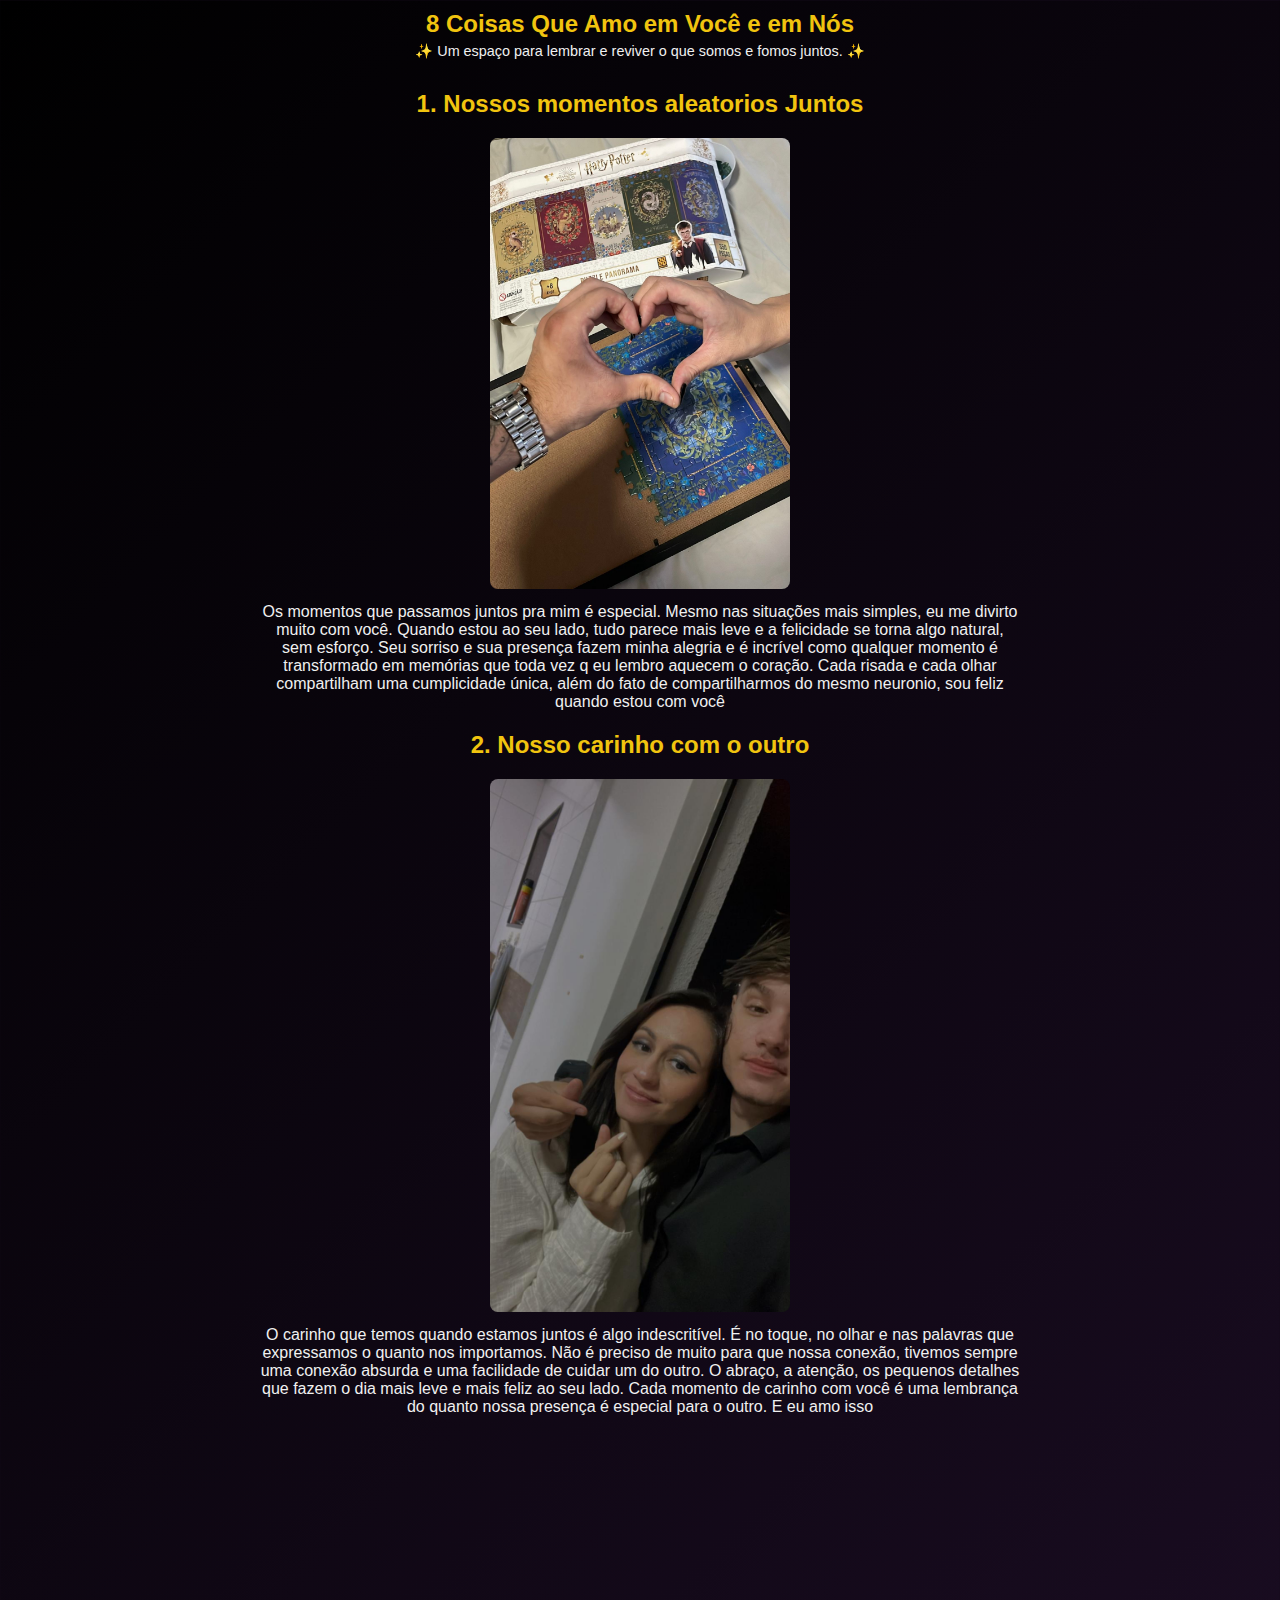
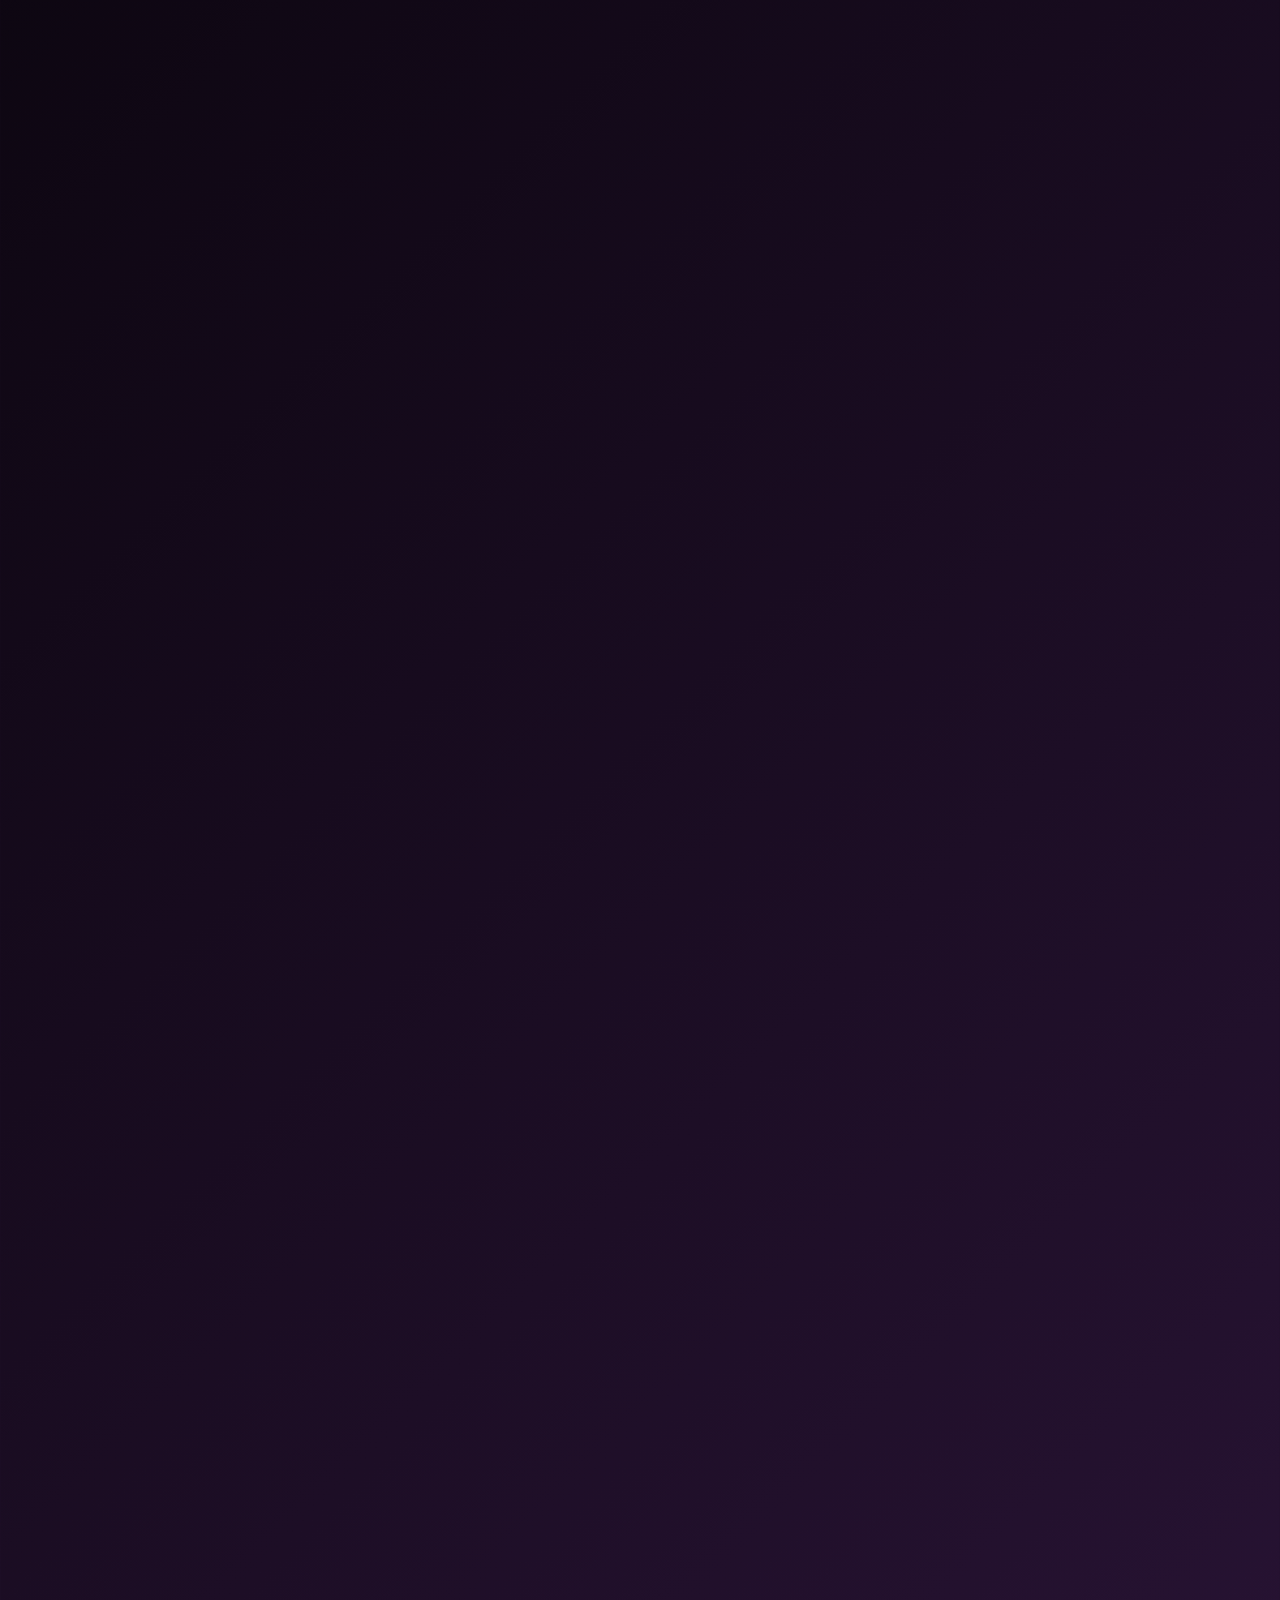
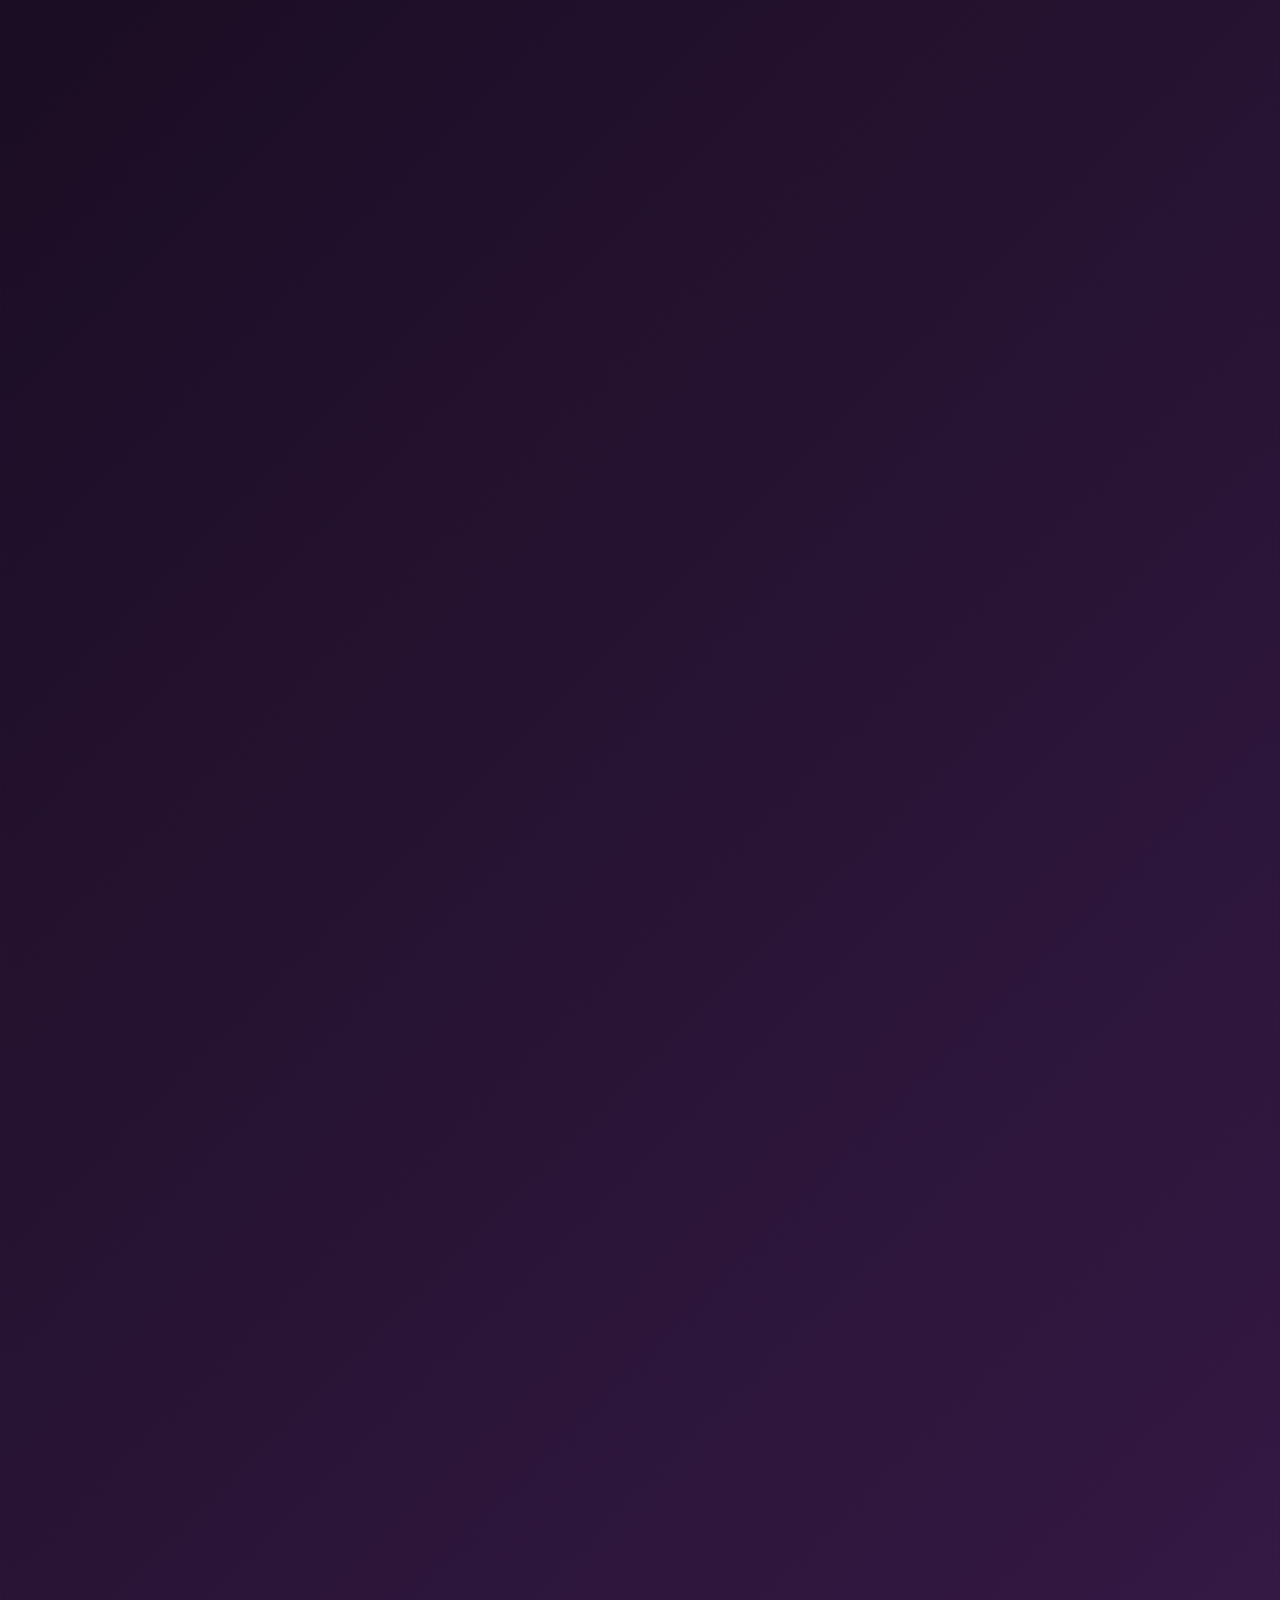
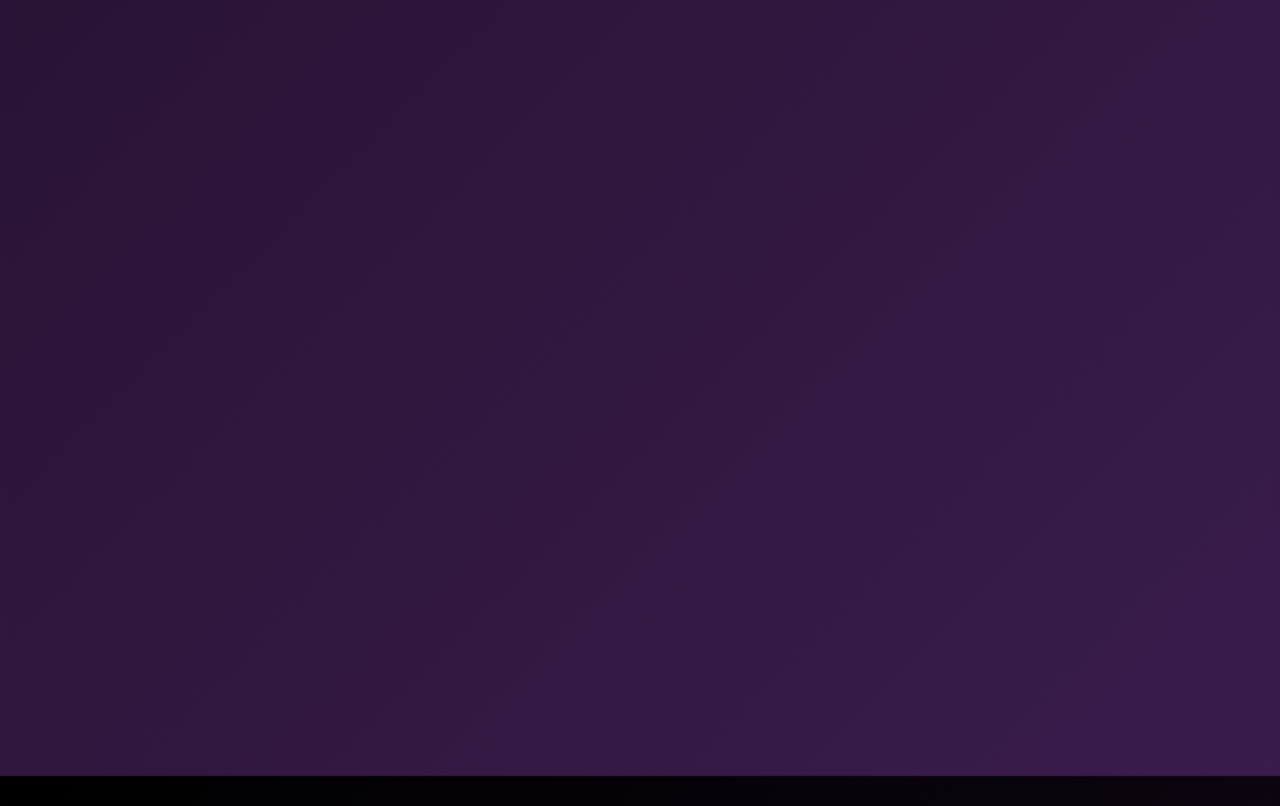
<file: index.html>
<!DOCTYPE html>
<html lang="pt-BR">
<head>
    <meta charset="UTF-8">
    <meta name="viewport" content="width=, initial-scale=1.0">
    <link rel="stylesheet" href="css/style.css" type="text/css">
    <title>Document</title>
</head>
<body>
    <header>
        <div class="header-content">
            <h1>8 Coisas Que Amo em Você e em Nós</h1>
            <p class="subtitle">✨ Um espaço para lembrar e reviver o que somos e fomos juntos. ✨</p>
        </div>
    </header>
    <main>
        <section class="content">
            <div class="item">
                <h2>1. Nossos momentos aleatorios Juntos</h2>
                <img src="img/img-6.jpg" alt="Momentos juntos" class="image">
                <p>Os momentos que passamos juntos pra mim é especial. Mesmo nas situações mais simples, eu me divirto muito com você. Quando estou ao seu lado, tudo parece mais leve e a felicidade se torna algo natural, sem esforço. Seu sorriso e sua presença fazem minha alegria e é incrível como qualquer momento é transformado em memórias que toda vez q eu lembro aquecem o coração. Cada risada e cada olhar compartilham uma cumplicidade única, além do fato de compartilharmos do mesmo neuronio, sou feliz quando estou com você</p>
            </div>
            <div class="item fade-in">
                <h2>2. Nosso carinho com o outro</h2>
                <img src="img/img-2.jpg" alt="Sua generosidade" class="image">
                <p>O carinho que temos quando estamos juntos é algo indescritível. É no toque, no olhar e nas palavras que expressamos o quanto nos importamos. Não é preciso de muito para que nossa conexão, tivemos sempre uma conexão absurda e uma facilidade de cuidar um do outro. O abraço, a atenção, os pequenos detalhes que fazem o dia mais leve e mais feliz ao seu lado. Cada momento de carinho com você é uma lembrança do quanto nossa presença é especial para o outro. E eu amo isso</p>
            </div>
            <div class="item fade-in">
                <h2>3. Meu jeito bobo com você</h2>
                <img src="img/img-7.jpg" alt="Seu olhar" class="image">
                <p>Meu jeito bobo com você é uma das coisas que mais me faz sorrir. Sabe quando a gente não precisa se preocupar em ser sério o tempo todo e pode apenas ser quem realmente somos? Eu adoro isso! Com você, posso ser espontâneo, fazer piadas bobas e agir de maneira descomplicada, sem medo de parecer infantil. Esses momentos, cheios de risadas e brincadeiras, torna tudo mais leve e divertido. É como se o mundo lá fora pudesse esperar, porque ao seu lado, eu só quero me perder, me esquecer dos problemas e é onde eu posso me sentir eu mesmo.</p>
            </div>
            <div class="item fade-in">
                <h2>4. O quanto a gente combina e você me completa</h2>
                <img src="img/img-5.jpg" alt="Sua determinação" class="image">
                <p>A maneira como a gente se encaixa é algo que me surpreende. Parece que fomos feitos um para o outro, como se nossas diferenças se complementassem de uma forma única. Nossos pensamentos, nossos gostos, até as pequenas peculiaridades, tudo se alinha de uma maneira que me faz sentir que estou ao lado da pessoa que realmente me entende. Você me completa de um jeito que nunca imaginei ser possível. E é essa combinação entre nós que torna cada momento com você ainda mais especial, pois sei que estamos juntos por uma razão muito além do simples acaso.</p>
            </div>
            <div class="item fade-in">
                <h2>5. O Quanto você se preocupa e cuida de mim</h2>
                <img src="img/img-8.jpg" alt="Seu senso de humor" class="image">
                <p>O cuidado que você tem por mim faz eu me sentir uma criança novamente, onde não preciso me preocupar com nada, e que tenho alguem lá por mim. Desde os gestos mais simples até as atitudes mais grandiosas, você sempre se dedica a me fazer feliz e cuidar de mim da melhor forma. Seu carinho vai além do óbvio, você se envolve genuinamente no meu bem-estar. As vezes me sinto mal acostumado com tanto cuidado que você tem por mim, mas eu amo isso em você</p>
            </div>
            <div class="item fade-in">
                <h2>6. Nossa intimidade</h2>
                <img src="img/img-4.jpg" alt="Seu carinho" class="image">
                <p>Nossa intimidade é um espaço onde eu posso ser totalmente eu, sem máscaras, sem precisar me preocupar em parecer algo que não sou. Isso me faz tão bem, porque me sinto livre para mostrar quem eu realmente sou, com todos os meus defeitos e qualidades. E o melhor de tudo é que, ao ser verdadeiro, sinto que consigo te fazer ainda mais feliz. Nossa conexão vai além das palavras, é algo que nos permite crescer juntos, me entendendo e te fazendo sentir o quanto você é importante para mim. Esse vínculo me dá forças e, ao mesmo tempo, me faz querer fazer você sorrir mais a cada dia.</p>
            </div>
            <div class="item fade-in">
                <h2>7. Sua companhia e todas nossas "Aventuras"</h2>
                <img src="img/img-3.jpg" alt="Sua inteligência" class="image">
                <p>Sua companhia é, sem dúvida, a melhor parte de qualquer coisa que a gente faça. Não importa o destino ou o que estamos fazendo, estar ao seu lado transforma qualquer experiência em algo único e inesquecível. Cada momento juntos, seja em algo planejado ou em uma situação inesperada, se torna uma "aventura" cheia de diversão e amor para mim. Sua presença torna tudo mais emocionante, e é com você que eu quero explorar o mundo, criar memórias e viver essas pequenas grandes aventuras que só nós dois entendemos. Juntos, cada passo se torna uma nova história para contar, e isso me faz sentir grato por ter você na minha vida.</p>
            </div>
            <div class="item fade-in">
                <h2>8. E por ultimo, mas não menos importante. Eu amo você</h2>
                <img src="img/img-10.jpg" alt="Sua companhia" class="image">
                <p class="button">  <a href="cartaAlessa.html">Clica aqui pra ler a cartinha</a></p>
            </div>
        </section>
    </main>

    <footer class="fade-in">
        <p>Feito pelo seu lindinho, Eu amo você</p>
    </footer>

    <script src="js/script.js"></script>
</body>
</html>
</file>
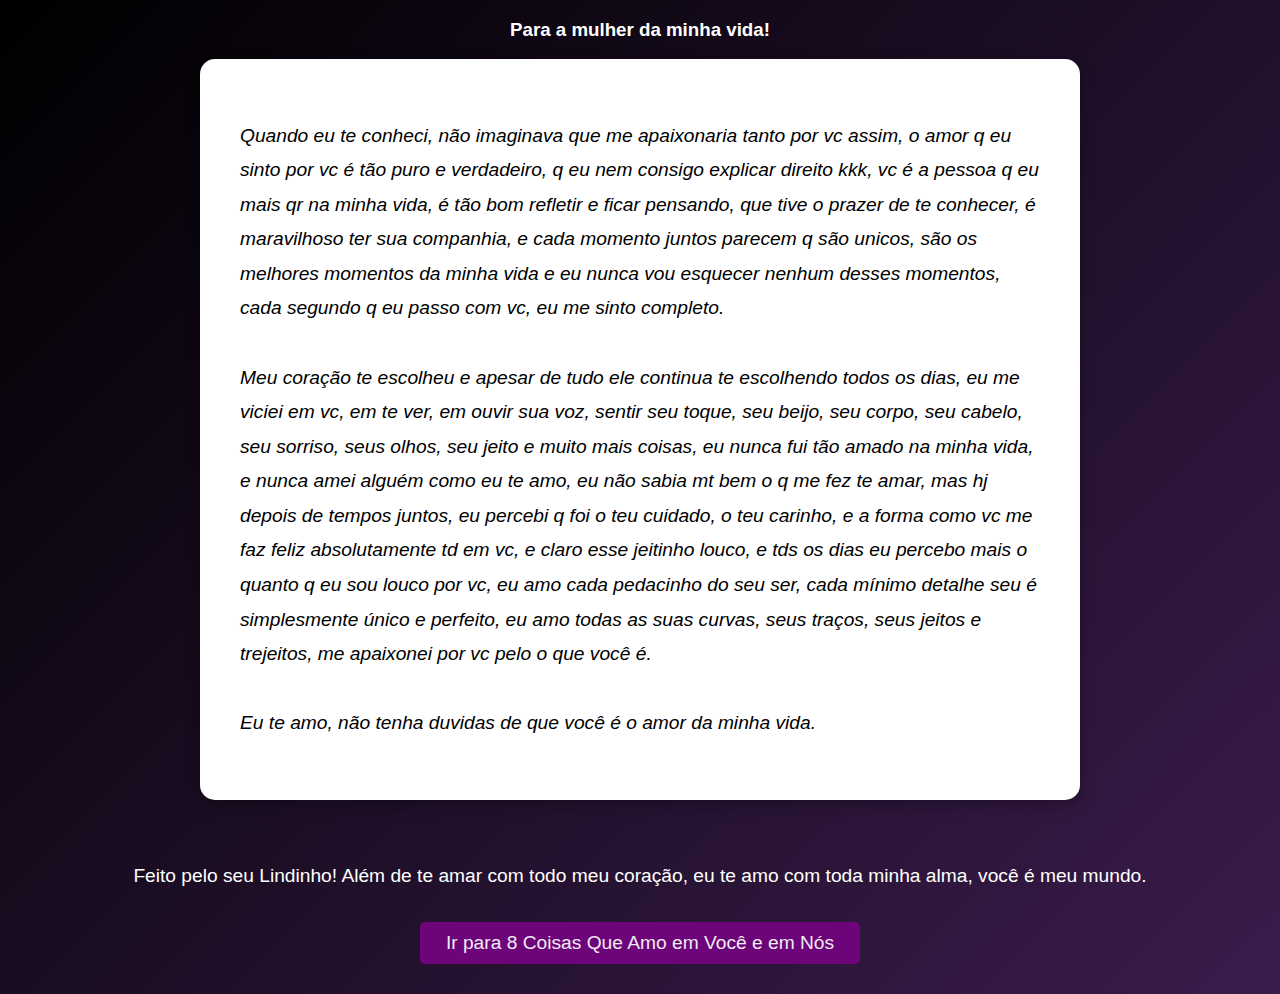
<file: cartaAlessa.html>
<!DOCTYPE html>
<html lang="pt-br">
<head>
    <meta charset="UTF-8">
    <meta name="viewport" content="width=device-width, initial-scale=1.0">
    <title>Carta de Amor</title>
    <style>
        /* Estilos gerais */
        body {
            font-family: 'Arial', sans-serif;
            margin: 0;
            padding: 0;
            background: linear-gradient(135deg, #000000, #3a1c4c); /* Gradiente no fundo */
            color: white;
            display: flex;
            flex-direction: column;
            align-items: center;
            justify-content: center;
            text-align: center;
        }

        h1 {
            font-size: 2.5em;
            margin-bottom: 20px;
            text-transform: uppercase;
            letter-spacing: 3px;
            background-color: #3a1c4c;
            padding: 10px;
            width: 100%;
        }

        .container {
            width: 90%;
            max-width: 800px;
            background-color: #ffffff; /* Fundo branco da carta */
            color: black; /* Texto preto */
            padding: 40px;
            border-radius: 15px;
            box-shadow: 0px 4px 15px rgba(0, 0, 0, 0.3);
            margin-bottom: 30px;
            text-align: left;
        }

        .letter {
            font-size: 1.2em;
            line-height: 1.8;
            font-style: italic;
        }

        .footer {
            font-size: 1.2em;
            margin-top: 20px;
            padding: 15px;
            color: white;
            width: 90%;
            margin-bottom: 20px;
        }

        .button {
            padding: 10px 20px;
            font-size: 1.2em;
            background-color: #6d0479;
            color: rgb(238, 235, 241);
            border: none;
            border-radius: 5px;
            cursor: pointer;
            text-decoration: none;
            transition: background-color 0.3s ease;
            width: 400px;
            display: inline-block;
            text-align: center;
            margin-bottom: 30px;
        }

        .button:hover {
            background-color: #000000;
        }

        /* Responsividade para dispositivos móveis */
        @media (max-width: 768px) {
            h1 {
                font-size: 2em;
                padding: 8px;
            }

            .container {
                width: 95%;
                padding: 25px;
            }

            .letter {
                font-size: 1em;
                line-height: 1.6;
            }

            .footer {
                font-size: 1em;
                padding: 10px;
            }

            .button {
                width: 80%;
                font-size: 1.1em;
            }
        }
    </style>
</head>
<body>

    <h3>Para a mulher da minha vida!</h1>

    <div class="container">
        <p class="letter">
            Quando eu te conheci, não imaginava que me apaixonaria tanto por vc assim, o amor q eu sinto por vc é tão puro e verdadeiro, q eu nem consigo explicar direito kkk, vc é a pessoa q eu mais qr na minha vida, é tão bom refletir e ficar pensando, que tive o prazer de te conhecer, é maravilhoso ter sua companhia, e cada momento juntos parecem q são unicos, são os melhores momentos da minha vida e eu nunca vou esquecer nenhum desses momentos, cada segundo q eu passo com vc, eu me sinto completo.<br><br>

            Meu coração te escolheu e apesar de tudo ele continua te escolhendo todos os dias, eu me viciei em vc, em te ver, em ouvir sua voz, sentir seu toque, seu beijo, seu corpo, seu cabelo, seu sorriso, seus olhos, seu jeito e muito mais coisas, eu nunca fui tão amado na minha vida, e nunca amei alguém como eu te amo, eu não sabia mt bem o q me fez te amar, mas hj depois de tempos juntos, eu percebi q foi o teu cuidado, o teu carinho, e a forma como vc me faz feliz absolutamente td em vc, e claro esse jeitinho louco, e tds os dias eu percebo mais o quanto q eu sou louco por vc, eu amo cada pedacinho do seu ser, cada mínimo detalhe seu é simplesmente único e perfeito, eu amo todas as suas curvas, seus traços, seus jeitos e trejeitos, me apaixonei por vc pelo o que você é.<br><br>

            Eu te amo, não tenha duvidas de que você é o amor da minha vida.
        </p>
    </div>

    <div class="footer">
        Feito pelo seu Lindinho! Além de te amar com todo meu coração, eu te amo com toda minha alma, você é meu mundo.
    </div>

    <a href="index.html" class="button">Ir para 8 Coisas Que Amo em Você e em Nós</a>

</body>
</html>
</file>
<file: css/style.css>
/* Resetando padding e margin globalmente */
*,
*::before,
*::after {
    margin: 0;
    padding: 0;
    box-sizing: border-box; /* Importante para evitar o scroll lateral */
}

/* Efeito de fade-in */
.fade-in {
    opacity: 0;
    transform: translateY(30px);
    transition: opacity 1s ease-out, transform 1s ease-out;
}

.fade-in.visible {
    opacity: 1;
    transform: translateY(0);
}

body {
    margin: 0;
    font-family: 'Arial', sans-serif;
    background: linear-gradient(135deg, #000000, #3a1c4c); /* Gradiente de preto para roxo escuro */
    display: flex;
    flex-direction: column;
    align-items: center;
    overflow-x: hidden; /* Impede o scroll lateral */
    color: #e0e0e0; /* Cor do texto em tom claro para contraste com o fundo escuro */
}

header {
    width: 100%;
    text-align: center;
    padding: 10px;
    margin-bottom: 20px;
}

.header-content {
    max-width: 1200px;
    margin: 0 auto;
    padding: 0 20px;
}

h1 {
    color: #f1c40f; /* Cor dourada para o título, para criar contraste */
    font-size: 1.5rem;
    margin-bottom: 5px;
}

.subtitle {
    color: #f0f0f0; /* Cor do subtítulo em tom mais claro */
    font-size: 0.9rem;
}

main {
    width: 100%;
    max-width: 800px;
    padding: 0 20px;
}

.content {
    display: flex;
    flex-direction: column;
    gap: 20px;
}

.item {
    text-align: center;
}

.item h2 {
    color: #f1c40f; /* Cor dourada para os subtítulos, criando harmonia com o título */
    margin-bottom: 10px;
}

.item .image {
    width: 100%;
    max-width: 300px;
    border-radius: 8px;
    margin: 10px 0;
}

.item p {
    color: #f0f0f0; /* Cor do texto em tom claro */
    font-size: 1rem;
}

footer {
    width: 100%;
    display: flex;
    align-items: center;
    justify-content: center;
    background: linear-gradient(135deg, #000000, #3a1c4c); /* Gradiente igual ao fundo da página */
    padding: 10px 20px;
    box-shadow: 0 -2px 4px rgba(0, 0, 0, 0.3);
    margin-top: 80px;
    text-align: center;
}

footer p {
    color: #f0f0f0; /* Cor do texto do footer */
    font-size: 1.2rem;
    margin: 0;
    text-align: center;
}

.button {
    background: #8e44ad; /* Cor roxa escura para o botão */
    color: #ffffff; /* Texto do botão em branco */
    border: none;
    border-radius: 8px;
    padding: 10px 20px;
    font-size: 1rem;
    cursor: pointer;
    transition: background 0.3s;
    text-decoration: none;
}

.button a {
    text-decoration: none;
    color: #ffffff; 
    font-size: 18px ;
}


.button:hover {
    background: #5e338b; /* Cor do botão ao passar o mouse, mais escura */
}

/* Responsividade */
@media (max-width: 768px) {
    h1 {
        font-size: 1.25rem;
    }

    .item h2 {
        font-size: 1.1rem;
    }

    .item p {
        font-size: 0.9rem;
    }

    footer .button {
        font-size: 0.9rem;
        padding: 8px 15px;
    }
}
</file>
